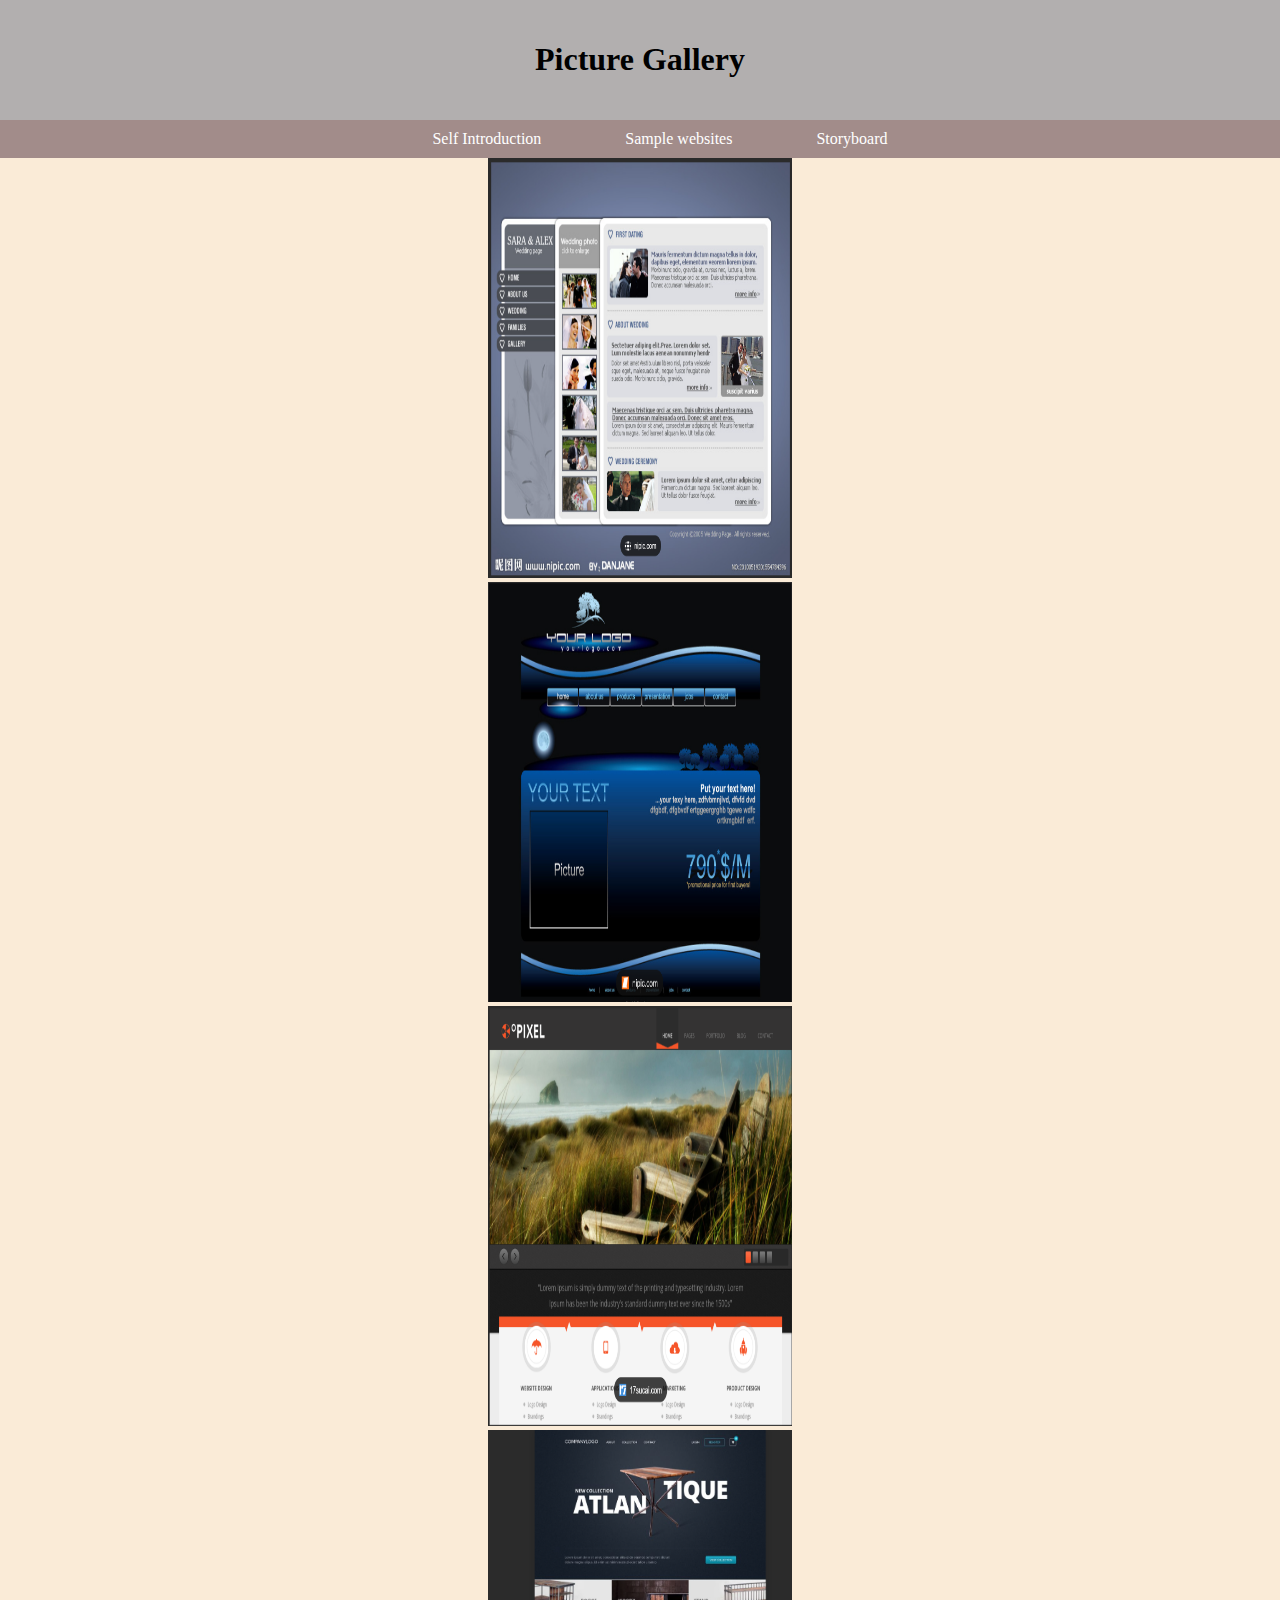
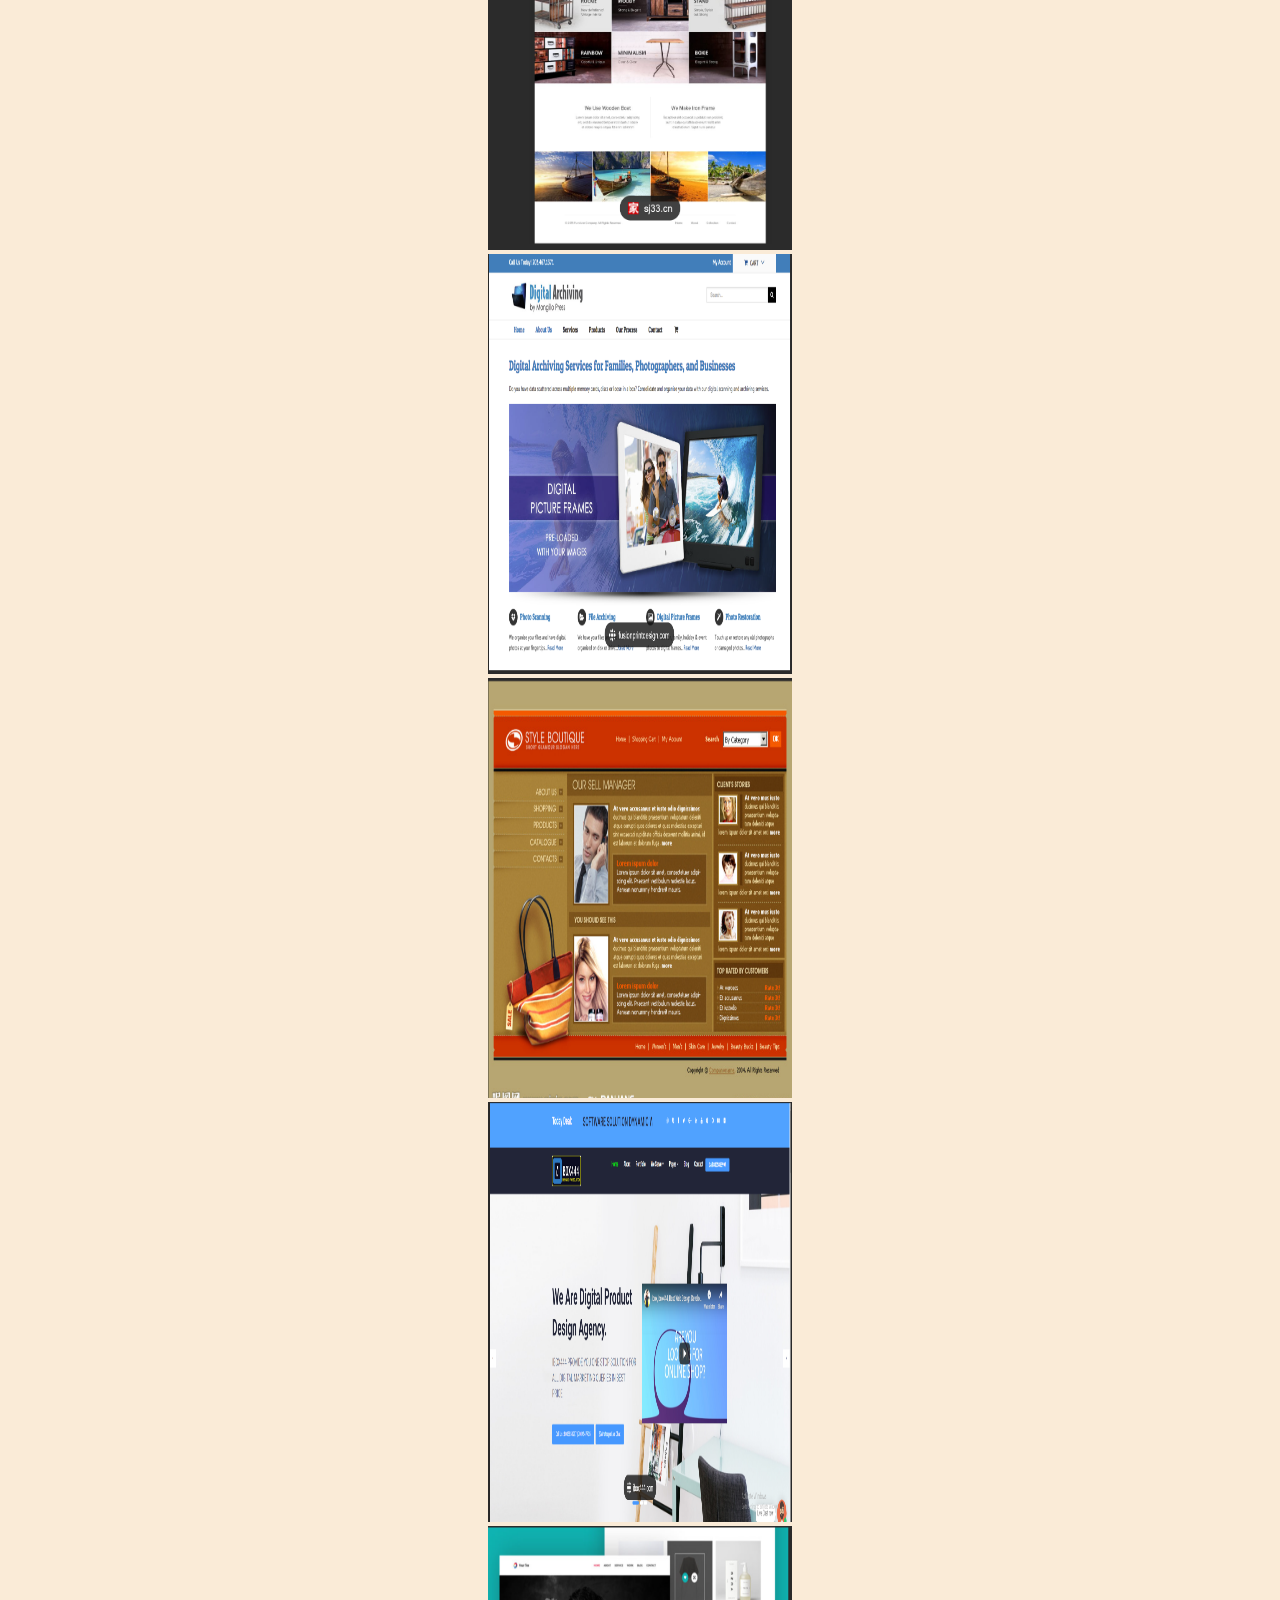
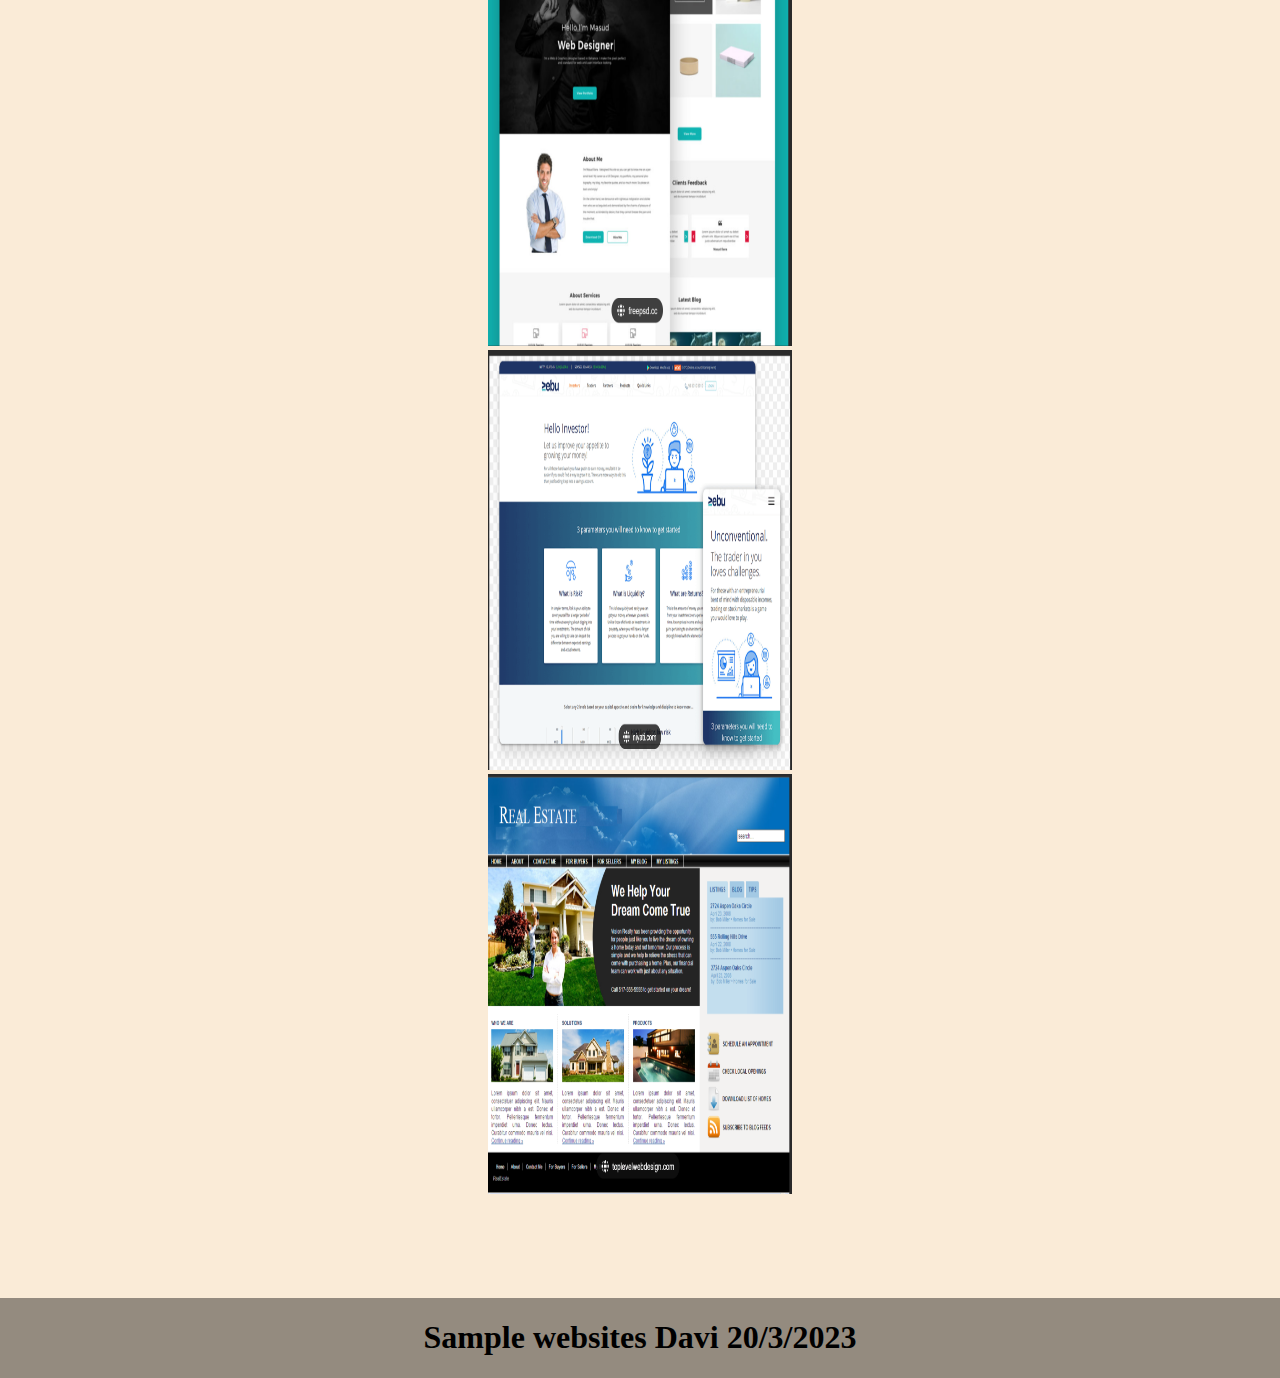
<file: index1.html>
<!DOCTYPE html>
<html lang="en">
<head>
    <style>
        @import url("ss.css");
       
        </style>
    <meta charset="UTF-8">
    <meta http-equiv="X-UA-Compatible" content="IE=edge">
    <meta name="viewport" content="width=device-width, initial-scale=1.0">
    <title>Sample websites</title>
</head>
<body>
    <div class="header">
        <h1>Picture Gallery
        </h1>
      </div>
      <nav>
                <ul>
                  <li><a  href="https://gongjunhao1234.github.io/ICT452-PROJECT/ ">Self Introduction </a></li>
                  <li><a href="https://gongjunhao1234.github.io/ICT452-PROJECT/index1.html">Sample websites</a></li>
                  <li><a href="https://gongjunhao1234.github.io/ICT452-PROJECT/index2.html">Storyboard</a></li>
                </ul>
     </nav>
     <div style="text-align:center;">
      <img border="0" src="images/1.png" alt="Pulpit rock" text-align: center width="304" height="420">
      </div>
      <div style="text-align:center;">
      <img border="0" src="images/2.png" alt="Pulpit rock" text-align: center width="304" height="420">
    </div>
    <div style="text-align:center;">
      <img border="0" src="images/3.png" alt="Pulpit rock" text-align: center width="304" height="420">
    </div>
    <div style="text-align:center;">
      <img border="0" src="images/4.png" alt="Pulpit rock" text-align: center width="304" height="420">
    </div>
    <div style="text-align:center;">
      <img border="0" src="images/5.png" alt="Pulpit rock" text-align: center width="304" height="420">
    </div>
    <div style="text-align:center;">
      <img border="0" src="images/6.png" alt="Pulpit rock" text-align: center width="304" height="420">
    </div>
    <div style="text-align:center;">
      <img border="0" src="images/7.png" alt="Pulpit rock" text-align: center width="304" height="420">
    </div>
    <div style="text-align:center;">
      <img border="0" src="images/8.png" alt="Pulpit rock" text-align: center width="304" height="420">
    </div>
    <div style="text-align:center;">
      <img border="0" src="images/9.png" alt="Pulpit rock" text-align: center width="304" height="420">
    </div>
    <div style="text-align:center;">
      <img border="0" src="images/10.png" alt="Pulpit rock" text-align: center width="304" height="420">
    </div>
        <div class="footer">
      <h1>Sample websites
       Davi  20/3/2023</h1>
  </div><!--This is footnote-->
</body>
</html>
</file>
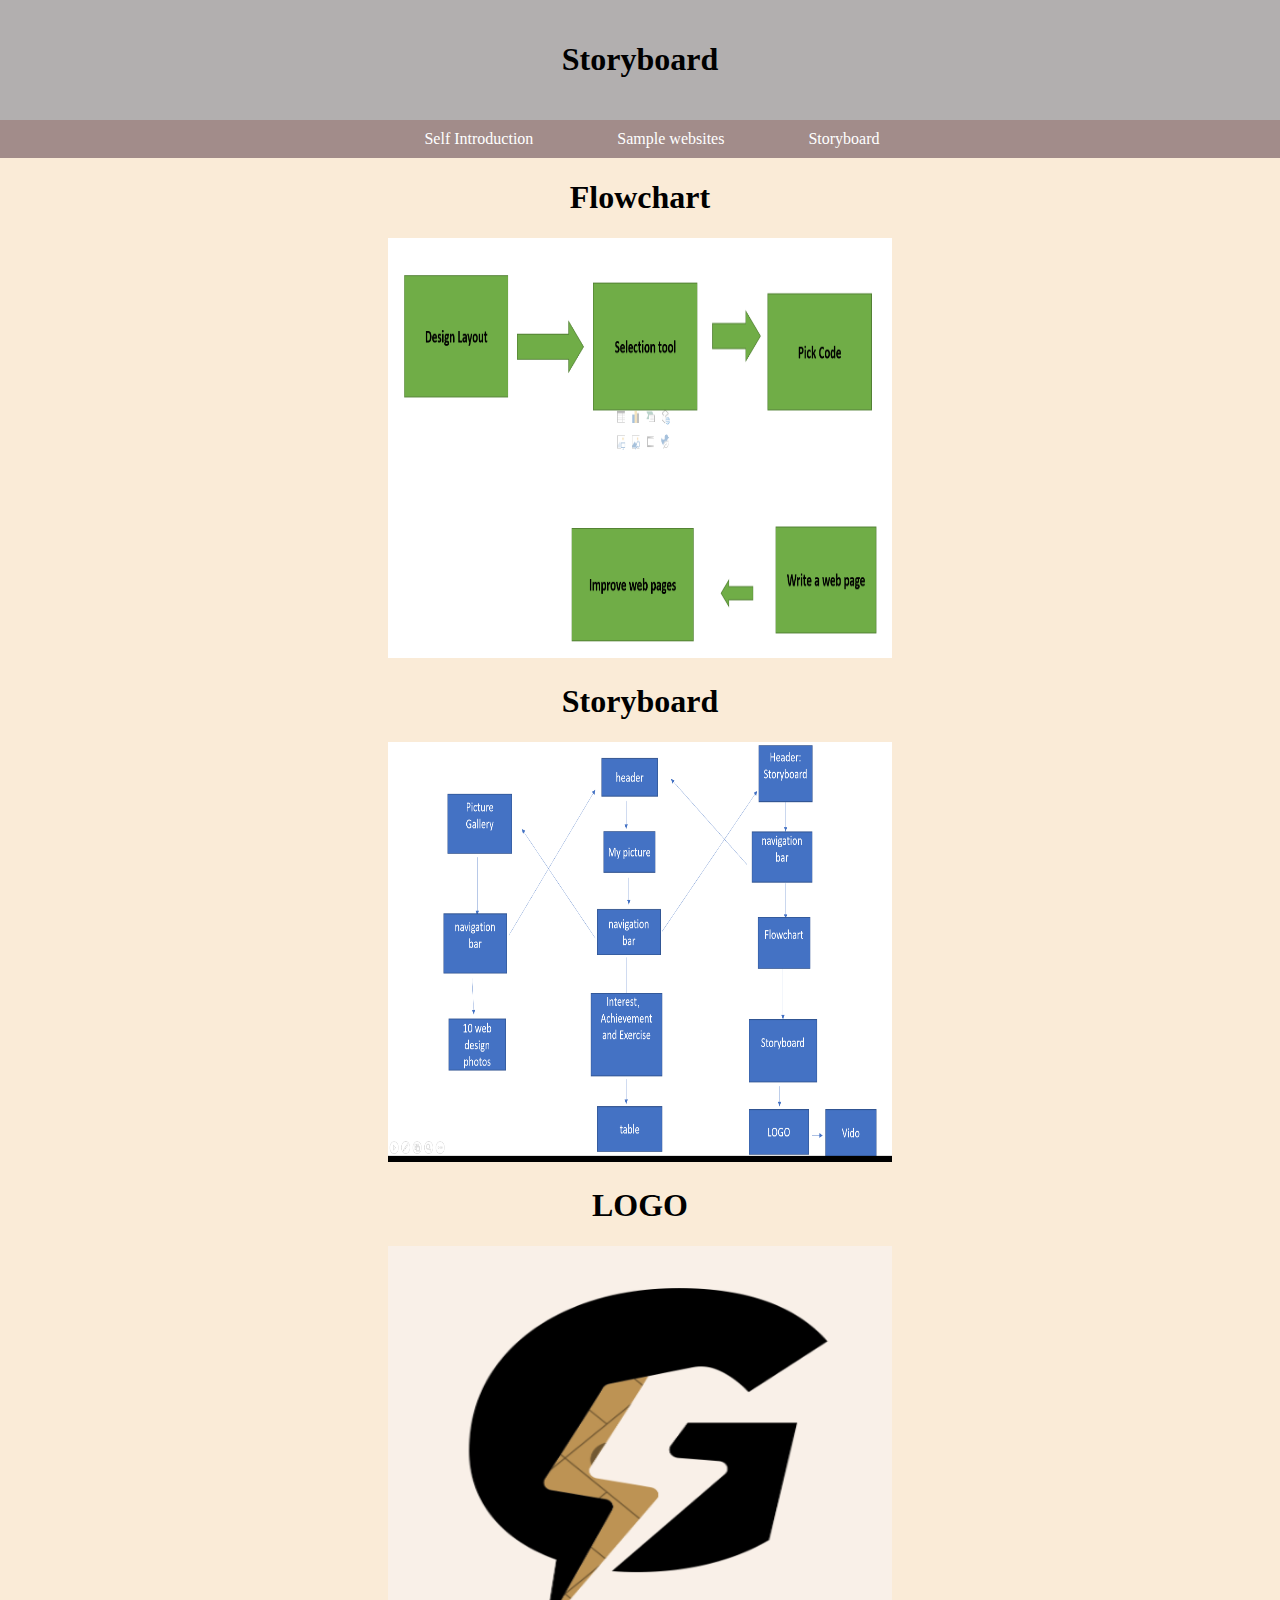
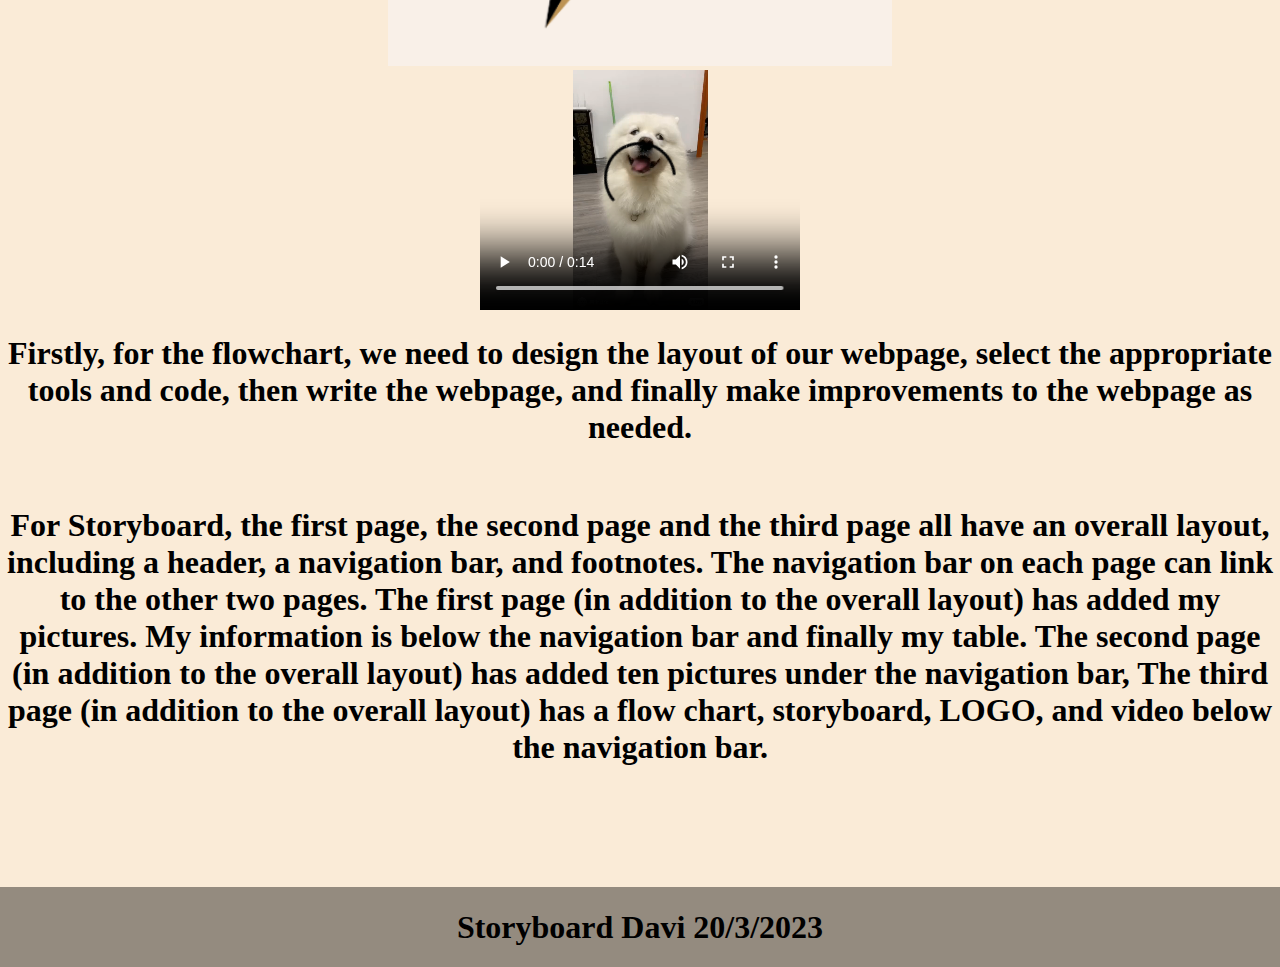
<file: index2.html>
<!DOCTYPE html>
<html lang="en">
<head>
    <style>
        @import url("ss.css");
        
        </style>
    <meta charset="UTF-8">
    <meta http-equiv="X-UA-Compatible" content="IE=edge">
    <meta name="viewport" content="width=device-width, initial-scale=1.0">
    <title>Storyboard</title>
</head>
<body>
    <div class="header">
        <h1>Storyboard
        </h1>
      </div>
      <nav>
                <ul>
                  <li><a  href="https://gongjunhao1234.github.io/ICT452-PROJECT/ ">Self Introduction </a></li>
                  <li><a href="https://gongjunhao1234.github.io/ICT452-PROJECT/index1.html">Sample websites</a></li>
                  <li><a href="https://gongjunhao1234.github.io/ICT452-PROJECT/index2.html">Storyboard</a></li>
                </ul>
            </nav>
      <h1 style="text-align:center;">Flowchart
    </h1>
    <div style="text-align:center;">
        <img border="0" src="images/z.png" alt="Pulpit rock" width="504" height="420">
      </div>

        <h1 style="text-align:center;">Storyboard
        </h1>
 <div style="text-align:center;">
<img border="0" src="images/k.png" alt="Pulpit rock" width="504" height="420">
</div>
<h1 style="text-align:center;">LOGO</h1>
<div style="text-align:center;">
<img border="0" src="images/g.png" alt="Pulpit rock" width="504" height="420">
</div>
<div style="text-align:center;">
<video width="320" height="240" controls>
    <source src="images/s.mp4" type="video/mp4">
    <source src="images/s.ogg" type="video/ogg">
    
  </video>
</div>
<div style="text-align:center;">
<h1>
  Firstly, for the flowchart, we need to design the layout of our webpage, 
  select the appropriate tools and code, then write the webpage, and finally make improvements to the webpage as needed.
</h1>
<br><h1>
  For Storyboard, the first page, the second page and the third page all have an overall layout, including a header, a navigation bar, and footnotes. The navigation bar on each page can link to the other two pages. The first page (in addition to the overall layout) has added my pictures. My information is below the navigation bar and finally my table. The second page (in addition to the overall layout) has added ten pictures under the navigation bar, 
  The third page (in addition to the overall layout) has a flow chart, storyboard, LOGO, and video below the navigation bar.
</h1>
</div>
<div class="footer">
  <h1>Storyboard
   Davi  20/3/2023</h1>
</div><!--This is footnote-->
</body>
</html>
</file>
